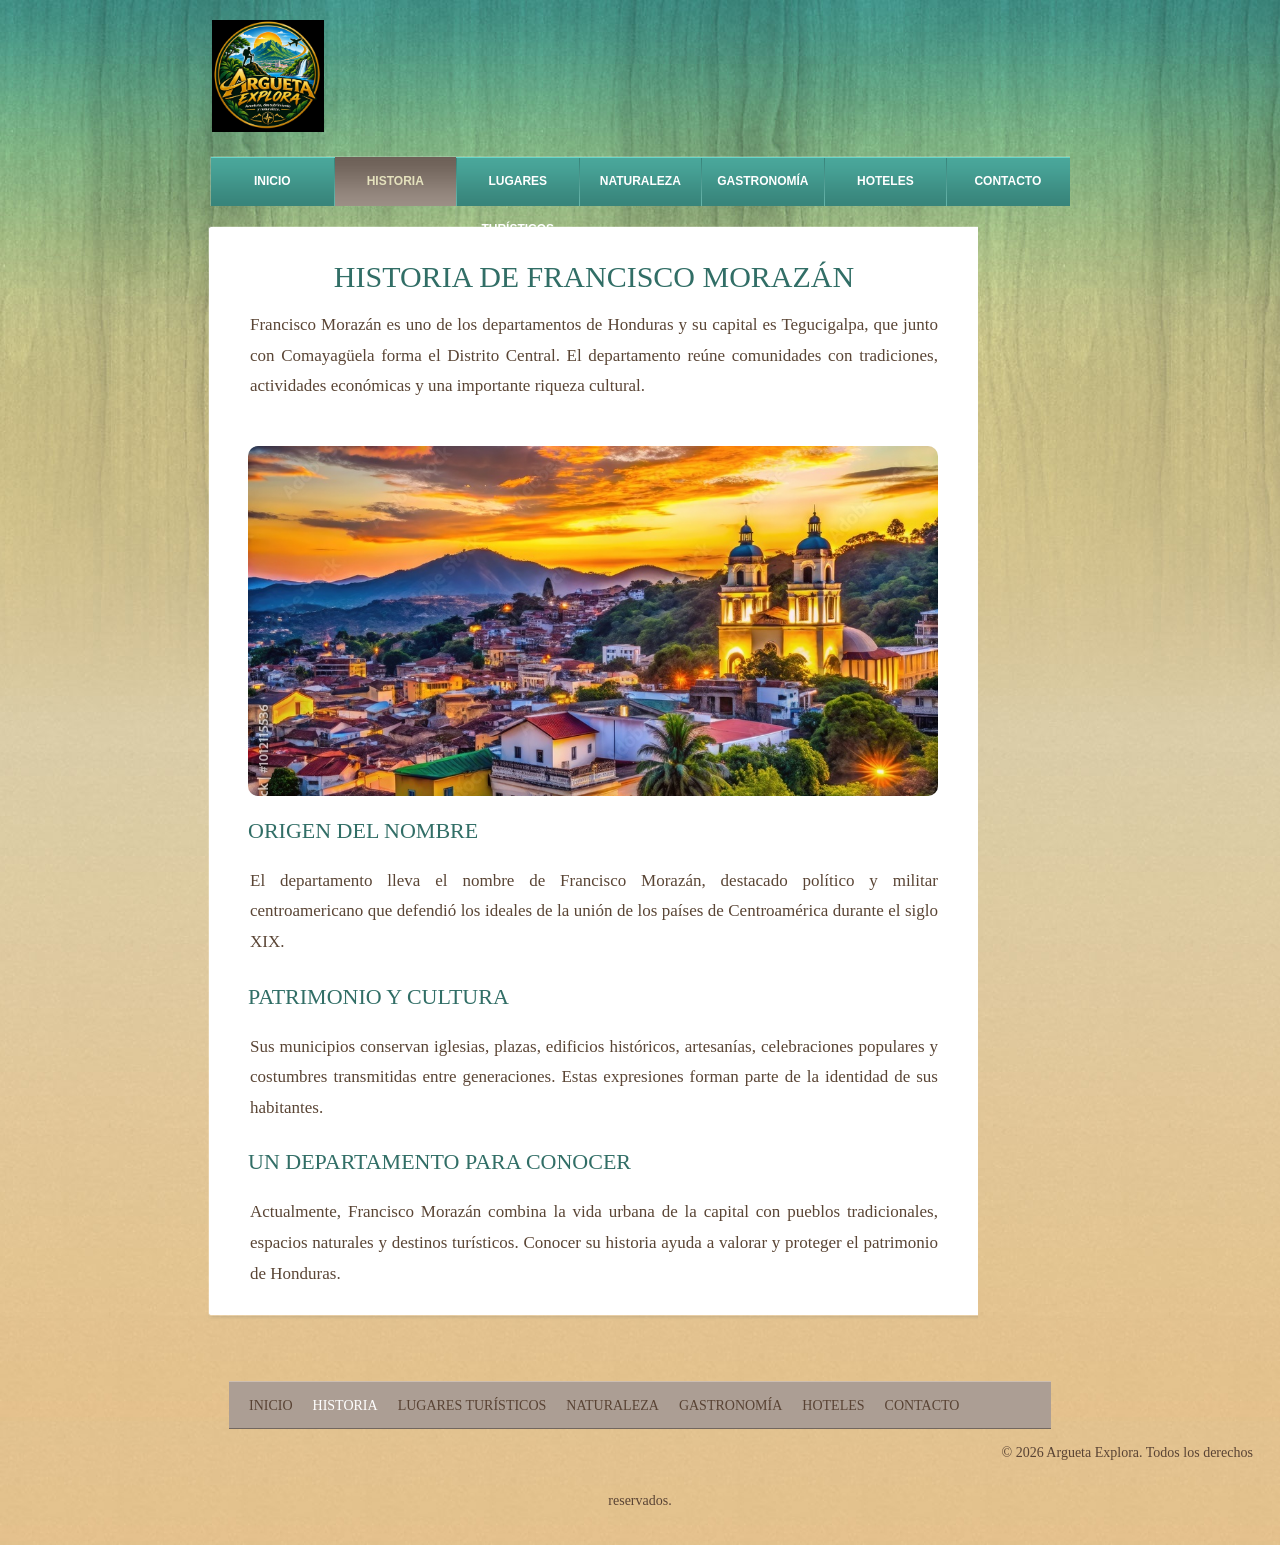
<file: about.html>
<!DOCTYPE html>
<html lang="es">
<head>
    <meta charset="UTF-8">
    <meta name="viewport" content="width=device-width, initial-scale=1.0">
    <title>Historia | Argueta Explora</title>
    <link rel="stylesheet" href="css/style.css">
    <style>
        #logo img { width:118px; height:112px; object-fit:contain; }
        #contents .body { padding:25px; }
        #contents h1 { color:#246b5c; text-align:center; }
        #contents p { font-size:17px; line-height:1.8; text-align:justify; }
        .historia-img { display:block; width:100%; max-width:700px; max-height:350px; object-fit:cover; margin:20px auto; border-radius:10px; }
    </style>
</head>
<body>
<div id="background"><div id="page">
    <div id="header">
        <div id="logo"><a href="index.html"><img src="images/logo.png" alt="Argueta Explora"></a></div>
        <div id="navigation"><ul>
            <li><a href="index.html">Inicio</a></li>
            <li class="selected"><a href="about.html">Historia</a></li>
            <li><a href="rooms.html">Lugares turísticos</a></li>
            <li><a href="dives.html">Naturaleza</a></li>
            <li><a href="foods.html">Gastronomía</a></li>
            <li><a href="news.html">Hoteles</a></li>
            <li><a href="contact.html">Contacto</a></li>
        </ul></div>
    </div>

    <div id="contents"><div class="box"><div><div class="body">
        <h1>Historia de Francisco Morazán</h1>
        <p>
            Francisco Morazán es uno de los departamentos de Honduras y su
            capital es Tegucigalpa, que junto con Comayagüela forma el Distrito
            Central. El departamento reúne comunidades con tradiciones,
            actividades económicas y una importante riqueza cultural.
        </p>
        <img class="historia-img" src="images/tegucigalpa.jpg" alt="Vista de Tegucigalpa">
        <h2>Origen del nombre</h2>
        <p>
            El departamento lleva el nombre de Francisco Morazán, destacado
            político y militar centroamericano que defendió los ideales de la
            unión de los países de Centroamérica durante el siglo XIX.
        </p>
        <h2>Patrimonio y cultura</h2>
        <p>
            Sus municipios conservan iglesias, plazas, edificios históricos,
            artesanías, celebraciones populares y costumbres transmitidas entre
            generaciones. Estas expresiones forman parte de la identidad de
            sus habitantes.
        </p>
        <h2>Un departamento para conocer</h2>
        <p>
            Actualmente, Francisco Morazán combina la vida urbana de la capital
            con pueblos tradicionales, espacios naturales y destinos turísticos.
            Conocer su historia ayuda a valorar y proteger el patrimonio de Honduras.
        </p>
    </div></div></div></div>
</div>
<div id="footer"><div><ul class="navigation">
    <li><a href="index.html">Inicio</a></li>
    <li class="active"><a href="about.html">Historia</a></li>
    <li><a href="rooms.html">Lugares turísticos</a></li>
    <li><a href="dives.html">Naturaleza</a></li>
    <li><a href="foods.html">Gastronomía</a></li>
    <li><a href="news.html">Hoteles</a></li>
    <li><a href="contact.html">Contacto</a></li>
</ul></div><p>© 2026 Argueta Explora. Todos los derechos reservados.</p></div>
</div>
</body>
</html>
</file>
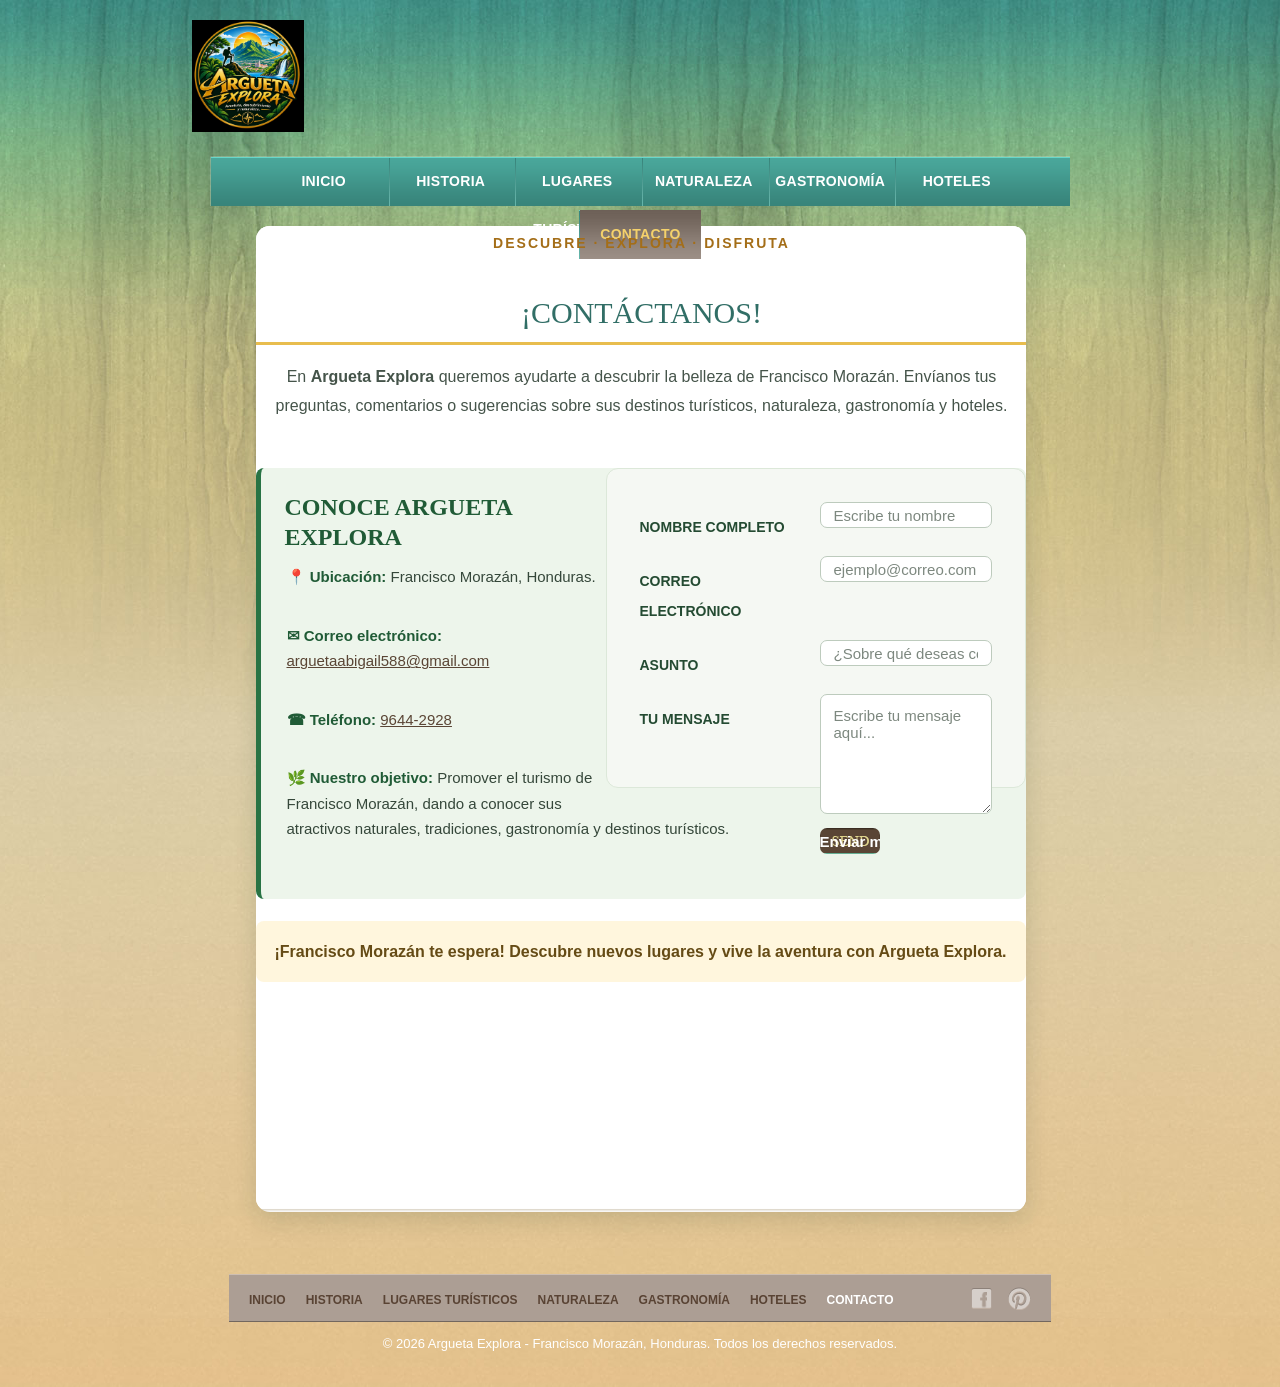
<file: contact.html>
<!DOCTYPE html>
<html lang="es">

<head>
    <meta charset="UTF-8">
    <meta name="viewport" content="width=device-width, initial-scale=1.0">

    <title>Contacto | Argueta Explora</title>

    <link rel="stylesheet" href="css/style.css" type="text/css">

    <style>
        /* DISEÑO GENERAL */
        * {
            box-sizing: border-box;
        }

        body {
            font-family: Arial, Helvetica, sans-serif;
            color: #26352b;
            font-size: 16px;
        }

        #page {
            width: 1000px;
            max-width: 96%;
            margin: 0 auto;
        }

        /* LOGO */
        #logo img {
            width: 118px;
            height: 112px;
            object-fit: contain;
        }

        /* MENÚ DE NAVEGACIÓN */
        #navigation ul {
            display: flex;
            flex-wrap: wrap;
            justify-content: center;
            align-items: center;
            gap: 4px;
            padding: 0;
        }

        #navigation ul li a {
            font-family: Arial, Helvetica, sans-serif;
            font-size: 14px;
            font-weight: bold;
            text-transform: uppercase;
            letter-spacing: 0.3px;
        }

        #navigation ul li.selected a {
            color: #f4d16b;
        }

        /* CONTENEDOR */
        #contents {
            margin: 20px auto;
        }

        #contents .box {
            background: #ffffff;
            border-radius: 14px;
            overflow: hidden;
            box-shadow: 0 8px 25px rgba(20, 55, 32, 0.14);
        }

        #contact.body {
            padding: 32px 38px;
            background: #ffffff;
            color: #26352b;
            overflow: hidden;
        }

        /* TÍTULOS DESTACADOS */
        #contact h1 {
            color: #205b36;
            font-family: Arial, Helvetica, sans-serif;
            font-size: 36px;
            font-weight: 800;
            text-align: center;
            line-height: 1.2;
            margin: 0 0 12px;
            padding-bottom: 14px;
            border-bottom: 3px solid #e8bd4e;
        }

        #contact .subtitulo {
            color: #a46e18;
            text-align: center;
            font-size: 14px;
            font-weight: bold;
            letter-spacing: 2px;
            text-transform: uppercase;
            margin: 0 0 18px;
        }

        #contact .introduccion {
            max-width: 750px;
            margin: 0 auto 24px;
            text-align: center;
            color: #45544a;
            font-size: 16px;
            line-height: 1.8;
        }

        #contact h2 {
            color: #205b36;
            font-size: 24px;
            font-weight: 800;
            margin: 0 0 16px;
        }

        #contact p {
            font-size: 15px;
            line-height: 1.7;
            margin: 8px 0;
        }

        /* FORMULARIO */
        #contact form {
            max-width: 700px;
            margin: 0 auto 28px;
            padding: 25px;
            background: #f5f8f3;
            border: 1px solid #dce8d9;
            border-radius: 12px;
        }

        #contact table {
            width: 100%;
            border-collapse: collapse;
        }

        #contact td {
            padding: 8px;
            vertical-align: top;
        }

        #contact td:first-child {
            width: 185px;
        }

        #contact label {
            display: inline-block;
            padding-top: 10px;
            color: #244b32;
            font-size: 14px;
            font-weight: 800;
        }

        #contact .txtfield,
        #contact textarea {
            display: block;
            width: 100%;
            padding: 12px 13px;
            border: 1px solid #bdcbbd;
            border-radius: 7px;
            background: #ffffff;
            color: #26352b;
            font-family: Arial, Helvetica, sans-serif;
            font-size: 15px;
            outline: none;
            transition: border-color 0.2s, box-shadow 0.2s;
        }

        #contact .txtfield:focus,
        #contact textarea:focus {
            border-color: #287344;
            box-shadow: 0 0 0 3px rgba(40, 115, 68, 0.13);
        }

        #contact .txtfield::placeholder,
        #contact textarea::placeholder {
            color: #7d887f;
        }

        #contact textarea {
            height: 120px;
            resize: vertical;
        }

        /* BOTÓN */
        #contact .btn {
            display: inline-block;
            width: auto;
            height: auto;
            padding: 13px 25px;
            border: none;
            border-radius: 7px;
            background: #267342;
            color: #ffffff;
            font-size: 15px;
            font-weight: bold;
            cursor: pointer;
            transition: background 0.2s, transform 0.2s;
        }

        #contact .btn:hover {
            background: #194d2c;
            transform: translateY(-1px);
        }

        /* INFORMACIÓN DE CONTACTO */
        #contact .info-contacto {
            margin-top: 10px;
            padding: 24px;
            background: #edf5eb;
            border-left: 5px solid #287344;
            border-radius: 8px;
        }

        #contact .info-contacto h2 {
            margin-bottom: 12px;
        }

        #contact .info-contacto p {
            margin: 9px 0;
            color: #35473a;
        }

        #contact .info-contacto strong {
            color: #205b36;
        }

        #contact .frase-final {
            margin-top: 22px;
            padding: 17px;
            border-radius: 8px;
            background: #fff6dd;
            color: #654b15;
            text-align: center;
            font-weight: bold;
            line-height: 1.7;
        }

        /* PIE DE PÁGINA */
        #footer {
            margin-top: 18px;
        }

        #footer p {
            color: #ffffff;
            text-align: center;
            font-size: 13px;
            line-height: 1.6;
            margin: 12px auto;
            padding: 0 12px 12px;
        }

        #footer .navigation {
            display: flex;
            flex-wrap: wrap;
            justify-content: center;
            gap: 5px;
        }

        #footer .navigation a {
            font-size: 12px;
            font-weight: bold;
        }

        /* PANTALLAS PEQUEÑAS */
        @media (max-width: 700px) {
            #page {
                max-width: 100%;
            }

            #contents {
                margin: 10px;
            }

            #contact.body {
                padding: 22px 16px;
            }

            #contact h1 {
                font-size: 29px;
            }

            #contact .introduccion {
                font-size: 15px;
            }

            #contact form {
                padding: 15px 12px;
            }

            #contact table,
            #contact tbody,
            #contact tr,
            #contact td {
                display: block;
                width: 100%;
            }

            #contact td {
                padding: 5px 0;
            }

            #contact td:first-child {
                width: 100%;
            }

            #contact label {
                padding-top: 5px;
            }

            #contact .btn {
                width: 100%;
            }

            #contact .info-contacto {
                padding: 18px;
            }
        }
    </style>
</head>

<body>
    <div id="background">

        <div id="page">

            <!-- ENCABEZADO -->
            <div id="header">

                <div id="logo">
                    <a href="index.html">
                        <img src="images/logo.png"
                             alt="Logo de Argueta Explora"
                             width="118"
                             height="112">
                    </a>
                </div>

                <!-- MENÚ PRINCIPAL -->
                <div id="navigation">
                    <ul>
                        <li><a href="index.html">Inicio</a></li>
                        <li><a href="about.html">Historia</a></li>
                        <li><a href="rooms.html">Lugares turísticos</a></li>
                        <li><a href="dives.html">Naturaleza</a></li>
                        <li><a href="foods.html">Gastronomía</a></li>
                        <li><a href="news.html">Hoteles</a></li>
                        <li class="selected"><a href="contact.html">Contacto</a></li>
                    </ul>
                </div>

            </div>

            <!-- CONTENIDO PRINCIPAL -->
            <div id="contents">
                <div class="box">
                    <div id="contact" class="body">

                        <p class="subtitulo">Descubre · Explora · Disfruta</p>

                        <h1>¡Contáctanos!</h1>

                        <p class="introduccion">
                            En <strong>Argueta Explora</strong> queremos ayudarte
                            a descubrir la belleza de Francisco Morazán.
                            Envíanos tus preguntas, comentarios o sugerencias
                            sobre sus destinos turísticos, naturaleza,
                            gastronomía y hoteles.
                        </p>

                        <!-- FORMULARIO DE CONTACTO -->
                        <form action="index.html" method="get">

                            <table>
                                <tbody>

                                    <tr>
                                        <td>
                                            <label for="nombre">Nombre completo</label>
                                        </td>
                                        <td>
                                            <input
                                                type="text"
                                                id="nombre"
                                                name="nombre"
                                                class="txtfield"
                                                placeholder="Escribe tu nombre"
                                                autocomplete="name"
                                                required>
                                        </td>
                                    </tr>

                                    <tr>
                                        <td>
                                            <label for="correo">Correo electrónico</label>
                                        </td>
                                        <td>
                                            <input
                                                type="email"
                                                id="correo"
                                                name="correo"
                                                class="txtfield"
                                                placeholder="ejemplo@correo.com"
                                                autocomplete="email"
                                                required>
                                        </td>
                                    </tr>

                                    <tr>
                                        <td>
                                            <label for="asunto">Asunto</label>
                                        </td>
                                        <td>
                                            <input
                                                type="text"
                                                id="asunto"
                                                name="asunto"
                                                class="txtfield"
                                                placeholder="¿Sobre qué deseas consultar?"
                                                required>
                                        </td>
                                    </tr>

                                    <tr>
                                        <td>
                                            <label for="mensaje">Tu mensaje</label>
                                        </td>
                                        <td>
                                            <textarea
                                                id="mensaje"
                                                name="mensaje"
                                                placeholder="Escribe tu mensaje aquí..."
                                                required></textarea>
                                        </td>
                                    </tr>

                                    <tr>
                                        <td></td>
                                        <td>
                                            <input
                                                type="submit"
                                                value="Enviar mensaje"
                                                class="btn">
                                        </td>
                                    </tr>

                                </tbody>
                            </table>

                        </form>

                        <!-- DATOS DE CONTACTO -->
                        <div class="info-contacto">

                            <h2>Conoce Argueta Explora</h2>

                            <p>
                                <strong>📍 Ubicación:</strong>
                                Francisco Morazán, Honduras.
                            </p>

                            <p>
                                <strong>✉ Correo electrónico:</strong>
                                <a href="mailto:arguetaabigail588@gmail.com">
                                    arguetaabigail588@gmail.com
                                </a>
                            </p>

                            <p>
                                <strong>☎ Teléfono:</strong>
                                <a href="tel:96442928">9644-2928</a>
                            </p>

                            <p>
                                <strong>🌿 Nuestro objetivo:</strong>
                                Promover el turismo de Francisco Morazán,
                                dando a conocer sus atractivos naturales,
                                tradiciones, gastronomía y destinos turísticos.
                            </p>

                        </div>

                        <div class="frase-final">
                            ¡Francisco Morazán te espera! Descubre nuevos
                            lugares y vive la aventura con Argueta Explora.
                        </div>

                    </div>
                </div>
            </div>

        </div>

        <!-- PIE DE PÁGINA -->
        <div id="footer">

            <div>
                <ul class="navigation">
                    <li><a href="index.html">Inicio</a></li>
                    <li><a href="about.html">Historia</a></li>
                    <li><a href="rooms.html">Lugares turísticos</a></li>
                    <li><a href="dives.html">Naturaleza</a></li>
                    <li><a href="foods.html">Gastronomía</a></li>
                    <li><a href="news.html">Hoteles</a></li>
                    <li class="active"><a href="contact.html">Contacto</a></li>
                </ul>

                <div id="connect">
                    <a href="https://www.facebook.com/"
                       target="_blank"
                       rel="noopener noreferrer"
                       class="facebook"
                       aria-label="Facebook"></a>

                    <a href="https://www.pinterest.com/"
                       target="_blank"
                       rel="noopener noreferrer"
                       class="pinterest"
                       aria-label="Pinterest"></a>
                </div>
            </div>

            <p>
                © 2026 Argueta Explora - Francisco Morazán, Honduras.
                Todos los derechos reservados.
            </p>

        </div>

    </div>
</body>
</html>
</file>
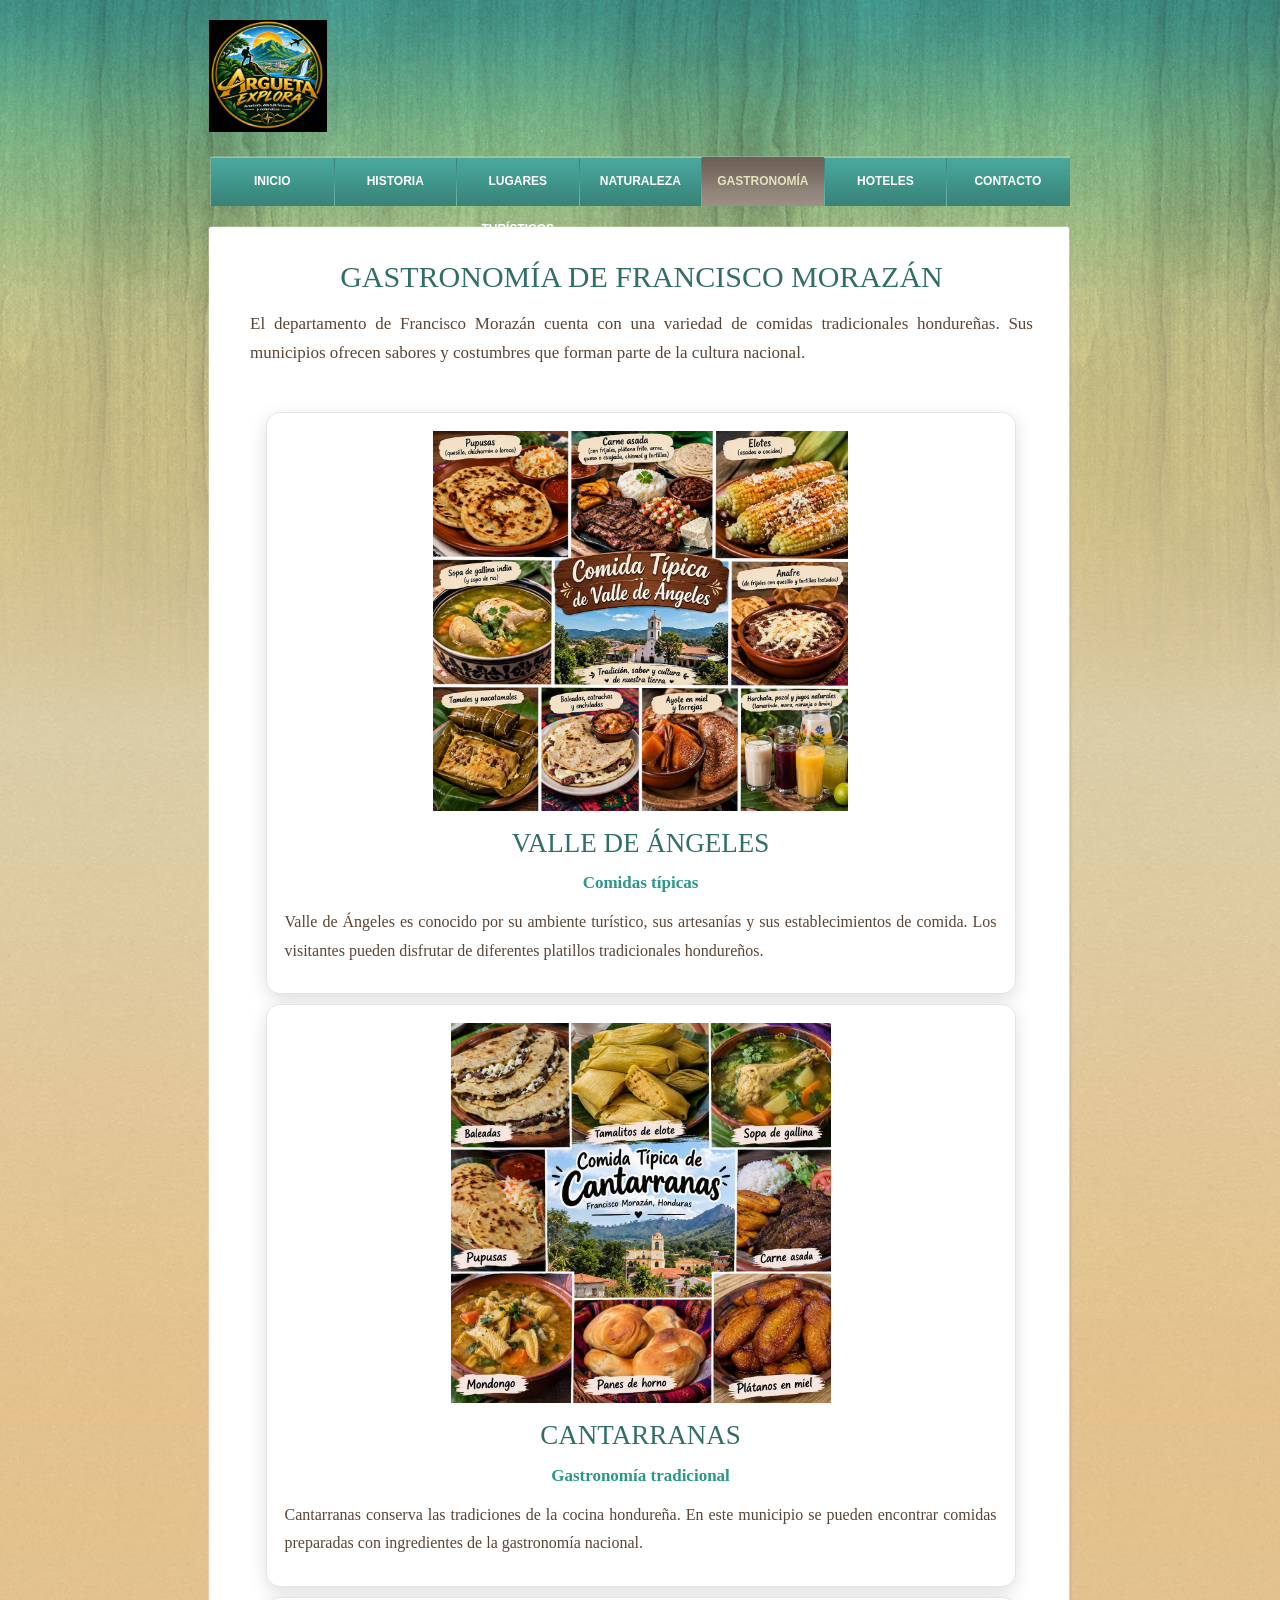
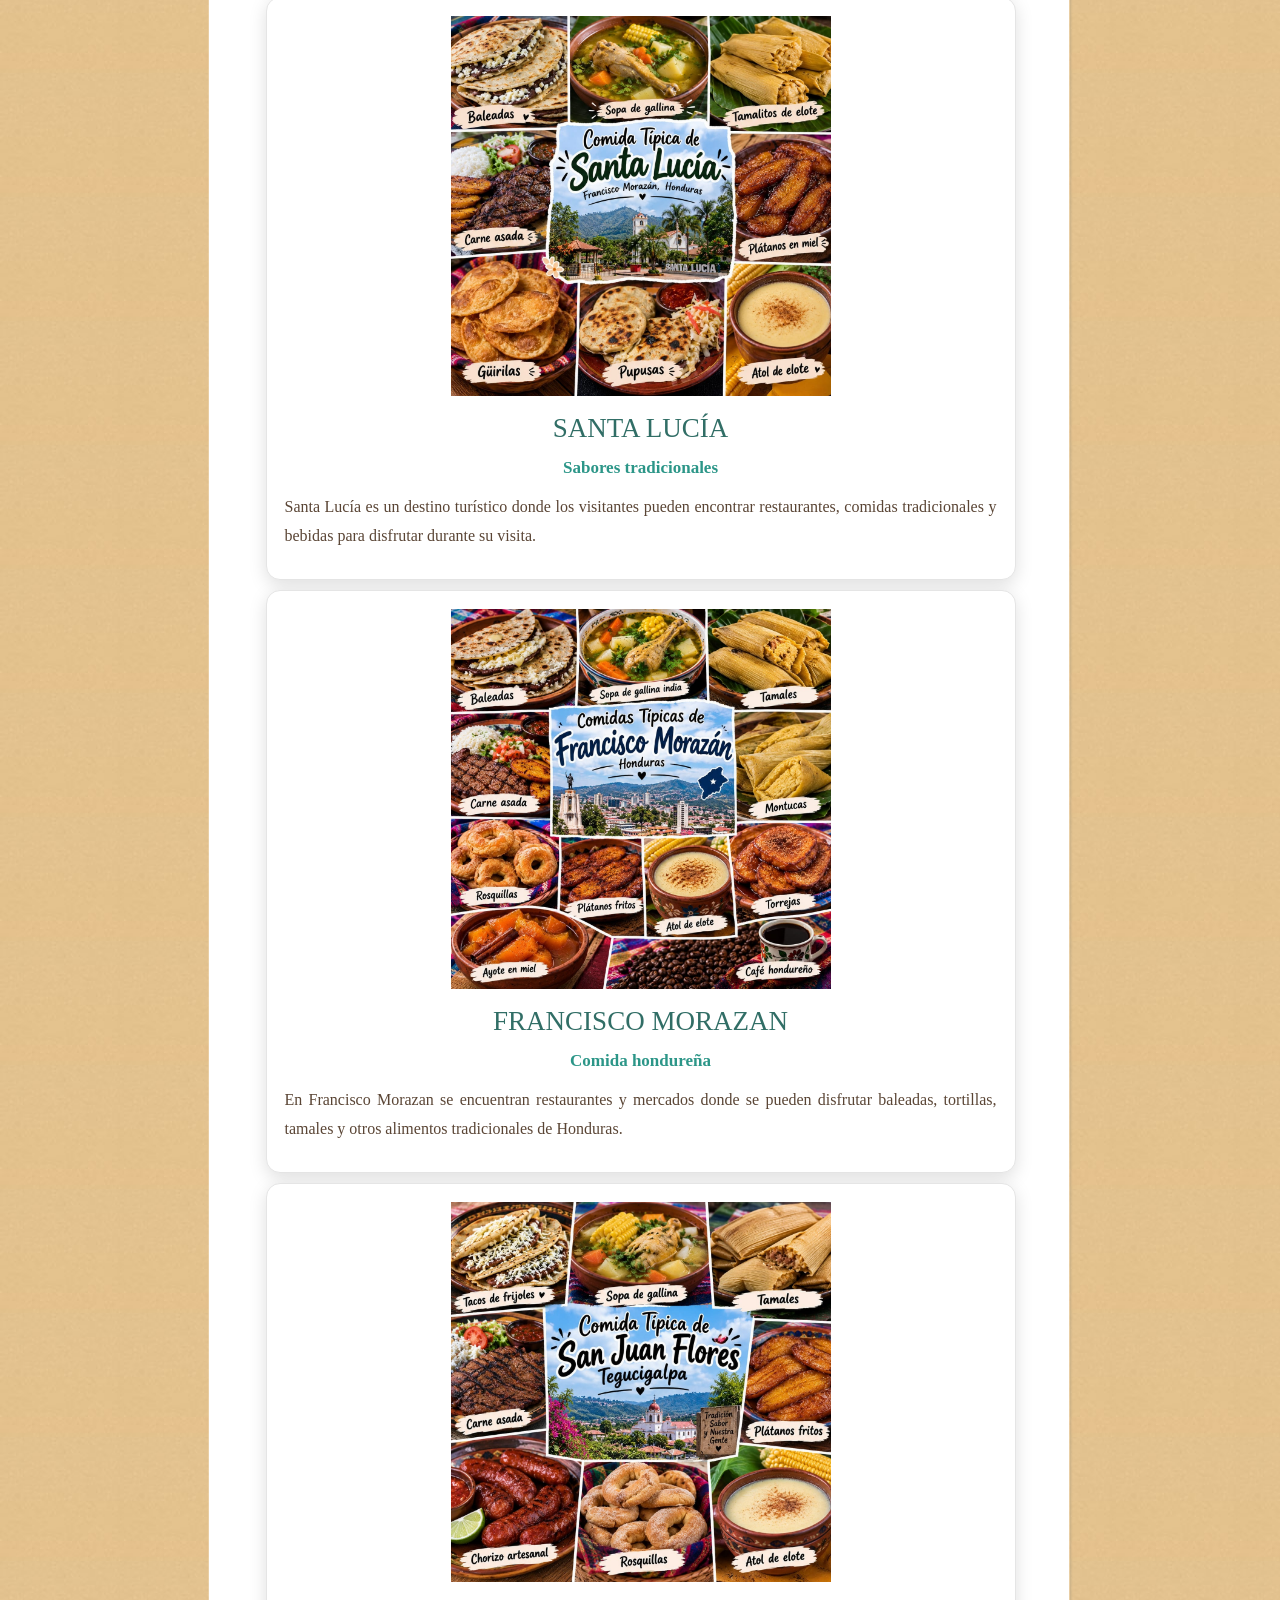
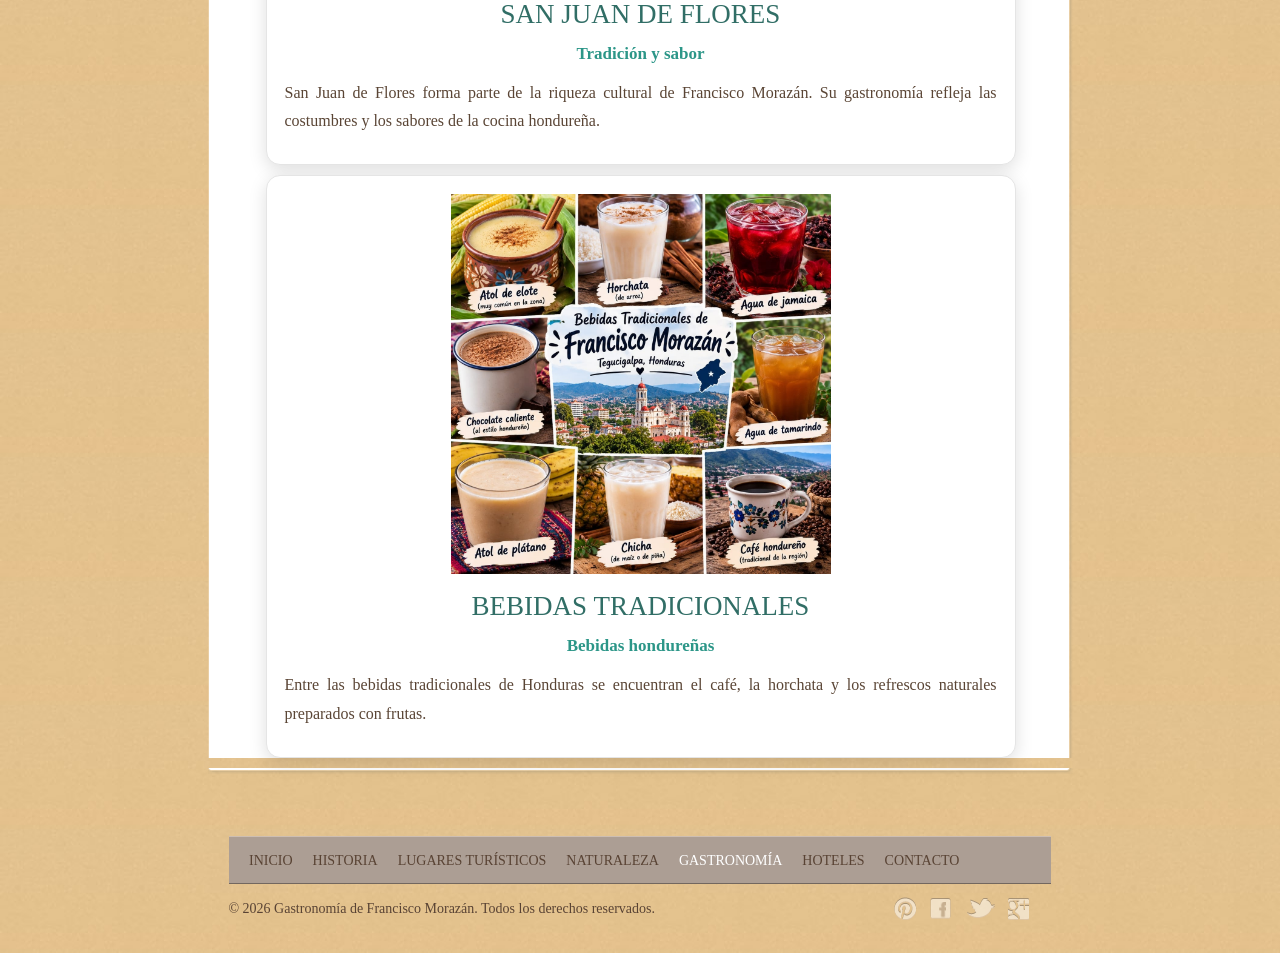
<file: foods.html>
<!DOCTYPE html>
<html lang="es">

<head>
    <meta charset="UTF-8">
    <meta name="viewport" content="width=device-width, initial-scale=1.0">

    <title>Gastronomía de Francisco Morazán</title>

    <link rel="stylesheet" href="css/style.css" type="text/css">

    <style>
        /* CONTENIDO PRINCIPAL */
        #contents {
            width: 100%;
            box-sizing: border-box;
        }

        #contents .body {
            padding: 25px;
            box-sizing: border-box;
        }

        #contents .body h1 {
            color: #316e66;
            text-align: center;
            font-size: 32px;
            margin-bottom: 20px;
        }

        #contents .body > p {
            color: #5a4535;
            font-size: 17px;
            line-height: 1.7;
            text-align: justify;
            margin-bottom: 20px;
        }

        /* LISTA DE TARJETAS */
        #contents .body #foods {
            display: flex;
            flex-direction: column;
            align-items: center;
            gap: 10px;
            width: 100%;
            margin: 10px auto;
            padding: 0;
            list-style: none;
            box-sizing: border-box;
        }

        /* TARJETAS */
        #contents .body #foods li {
            display: block;
            float: none;
            clear: both;
            width: 100%;
            max-width: 750px;
            height: auto !important;
            margin: 0 auto !important;
            padding: 18px;
            box-sizing: border-box;

            background: #ffffff;
            border: 1px solid #e5e5e5;
            border-radius: 14px;
            overflow: hidden;

            box-shadow: 0 5px 18px rgba(0, 0, 0, 0.13);
            transition: box-shadow 0.3s ease;
        }

        #contents .body #foods li:hover {
            box-shadow: 0 8px 24px rgba(0, 0, 0, 0.20);
        }

        /* IMÁGENES COMPLETAS, SIN RECORTAR */
        #contents .body #foods li img {
            display: block;
            float: none;
            width: 100% !important;
            max-width: 100% !important;
            height: 380px !important;
            margin: 0 auto 15px !important;
            padding: 0;

            object-fit: contain !important;
            object-position: center center;

            border: none;
            border-radius: 9px;
            box-sizing: border-box;
            background-color: #ffffff;
        }

        /* TÍTULOS */
        #contents .body #foods li h2 {
            display: block;
            float: none;
            clear: both;

            color: #316e66;
            font-size: 27px;
            line-height: 1.3;
            text-align: center;

            margin: 12px 0;
            padding: 0;
        }

        /* SUBTÍTULOS */
        #contents .body #foods li span {
            display: block;
            color: #2c9688;
            font-size: 17px;
            font-weight: bold;
            text-align: center;
            margin: 8px 0 15px;
        }

        /* DESCRIPCIONES */
        #contents .body #foods li p {
            display: block;
            float: none;

            color: #5a4535;
            font-size: 16px;
            line-height: 1.8;
            text-align: justify;

            margin: 10px 0;
            padding: 0;
            overflow-wrap: break-word;
        }

        /* TABLETAS Y TELÉFONOS */
        @media screen and (max-width: 600px) {
            #contents {
                width: 100%;
                padding: 0 8px;
                box-sizing: border-box;
            }

            #contents .body {
                padding: 18px 10px;
            }

            #contents .body h1 {
                font-size: 26px;
            }

            #contents .body #foods {
                gap: 8px;
                margin: 8px auto;
            }

            #contents .body #foods li {
                width: 100%;
                max-width: 100%;
                padding: 12px;
                border-radius: 11px;
            }

            #contents .body #foods li img {
                width: 100% !important;
                max-width: 100% !important;
                height: 260px !important;
                object-fit: contain !important;
                object-position: center center;
                border-radius: 7px;
            }

            #contents .body #foods li h2 {
                font-size: 22px;
            }

            #contents .body #foods li span {
                font-size: 16px;
            }

            #contents .body #foods li p {
                font-size: 15px;
                line-height: 1.7;
            }
        }
    </style>
</head>

<body>

<div id="background">

    <div id="page">

        <!-- ENCABEZADO -->
        <div id="header">

            <div id="logo">
                <a href="index.html">
                    <img src="images/logo.png"
                         alt="Logo de Francisco Morazán"
                         height="112"
                         width="118">
                </a>
            </div>

            <!-- MENÚ PRINCIPAL -->
            <div id="navigation">
                <ul>
                    <li><a href="index.html">Inicio</a></li>
                    <li><a href="about.html">Historia</a></li>
                    <li><a href="rooms.html">Lugares turísticos</a></li>
                    <li><a href="dives.html">Naturaleza</a></li>
                    <li class="selected">
                        <a href="foods.html">Gastronomía</a>
                    </li>
                    <li><a href="news.html">hoteles</a></li>
                    <li><a href="contact.html">Contacto</a></li>
                </ul>
            </div>

        </div>

        <!-- CONTENIDO PRINCIPAL -->
        <div id="contents">

            <div class="box">
                <div>
                    <div class="body">

                        <h1>Gastronomía de Francisco Morazán</h1>

                        <p>
                            El departamento de Francisco Morazán cuenta con
                            una variedad de comidas tradicionales hondureñas.
                            Sus municipios ofrecen sabores y costumbres que
                            forman parte de la cultura nacional.
                        </p>

                        <ul id="foods">

                            <!-- VALLE DE ÁNGELES -->
                            <li>
                                <img
                                    src="images/comida-tipica-valle-de-angeles.jpg"
                                    alt="Comidas típicas de Valle de Ángeles">

                                <h2>Valle de Ángeles</h2>

                                <span>Comidas típicas</span>

                                <p>
                                    Valle de Ángeles es conocido por su ambiente
                                    turístico, sus artesanías y sus establecimientos
                                    de comida. Los visitantes pueden disfrutar de
                                    diferentes platillos tradicionales hondureños.
                                </p>
                            </li>

                            <!-- CANTARRANAS -->
                            <li>
                                <img
                                    src="images/comida-tipica-cantarranas.jpg"
                                    alt="Comidas típicas de Cantarranas">

                                <h2>Cantarranas</h2>

                                <span>Gastronomía tradicional</span>

                                <p>
                                    Cantarranas conserva las tradiciones de la
                                    cocina hondureña. En este municipio se pueden
                                    encontrar comidas preparadas con ingredientes
                                    de la gastronomía nacional.
                                </p>
                            </li>

                            <!-- SANTA LUCÍA -->
                            <li>
                                <img
                                    src="images/comida-tipica-santa-lucia.jpg"
                                    alt="Comidas típicas de Santa Lucía">

                                <h2>Santa Lucía</h2>

                                <span>Sabores tradicionales</span>

                                <p>
                                    Santa Lucía es un destino turístico donde
                                    los visitantes pueden encontrar restaurantes,
                                    comidas tradicionales y bebidas para disfrutar
                                    durante su visita.
                                </p>
                            </li>

                            <!-- TEGUCIGALPA Y COMAYAGÜELA -->
                            <li>
                                <img
                                    src="images/comia-tipicas-de-francisco-morazan.jpg"
                                    alt="Comidas típicas de Francisco Morazan">

                                <h2>Francisco Morazan</h2>

                                <span>Comida hondureña</span>

                                <p>
                                    En Francisco Morazan se encuentran
                                    restaurantes y mercados donde se pueden
                                    disfrutar baleadas, tortillas, tamales y
                                    otros alimentos tradicionales de Honduras.
                                </p>
                            </li>

                            <!-- SAN JUAN DE FLORES -->
                            <li>
                                <img
                                    src="images/comida-tipica-san-juan-flores.jpg"
                                    alt="Comidas típicas de San Juan de Flores">

                                <h2>San Juan de Flores</h2>

                                <span>Tradición y sabor</span>

                                <p>
                                    San Juan de Flores forma parte de la riqueza
                                    cultural de Francisco Morazán. Su gastronomía
                                    refleja las costumbres y los sabores de la
                                    cocina hondureña.
                                </p>
                            </li>

                            <!-- BEBIDAS TRADICIONALES -->
                            <li>
                                <img
                                    src="images/bebidas-tradicionales-de-francisco-morazan.jpg"
                                    alt="Bebidas tradicionales hondureñas">

                                <h2>Bebidas tradicionales</h2>

                                <span>Bebidas hondureñas</span>

                                <p>
                                    Entre las bebidas tradicionales de Honduras
                                    se encuentran el café, la horchata y los
                                    refrescos naturales preparados con frutas.
                                </p>
                            </li>

                        </ul>

                    </div>
                </div>
            </div>

        </div>

    </div>

    <!-- PIE DE PÁGINA -->
    <div id="footer">

        <div>

            <ul class="navigation">
                <li><a href="index.html">Inicio</a></li>
                <li><a href="about.html">Historia</a></li>
                <li><a href="rooms.html">Lugares turísticos</a></li>
                <li><a href="dives.html">Naturaleza</a></li>
                <li class="active">
                    <a href="foods.html">Gastronomía</a>
                </li>
                <li><a href="news.html">Hoteles</a></li>
                <li><a href="contact.html">Contacto</a></li>
            </ul>

            <div id="connect">
                <a href="#" class="pinterest" aria-label="Pinterest"></a>
                <a href="#" class="facebook" aria-label="Facebook"></a>
                <a href="#" class="twitter" aria-label="Twitter"></a>
                <a href="#" class="googleplus" aria-label="Google Plus"></a>
            </div>

        </div>

        <p>
            © 2026 Gastronomía de Francisco Morazán.
            Todos los derechos reservados.
        </p>

    </div>

</div>

</body>
</html>
</file>
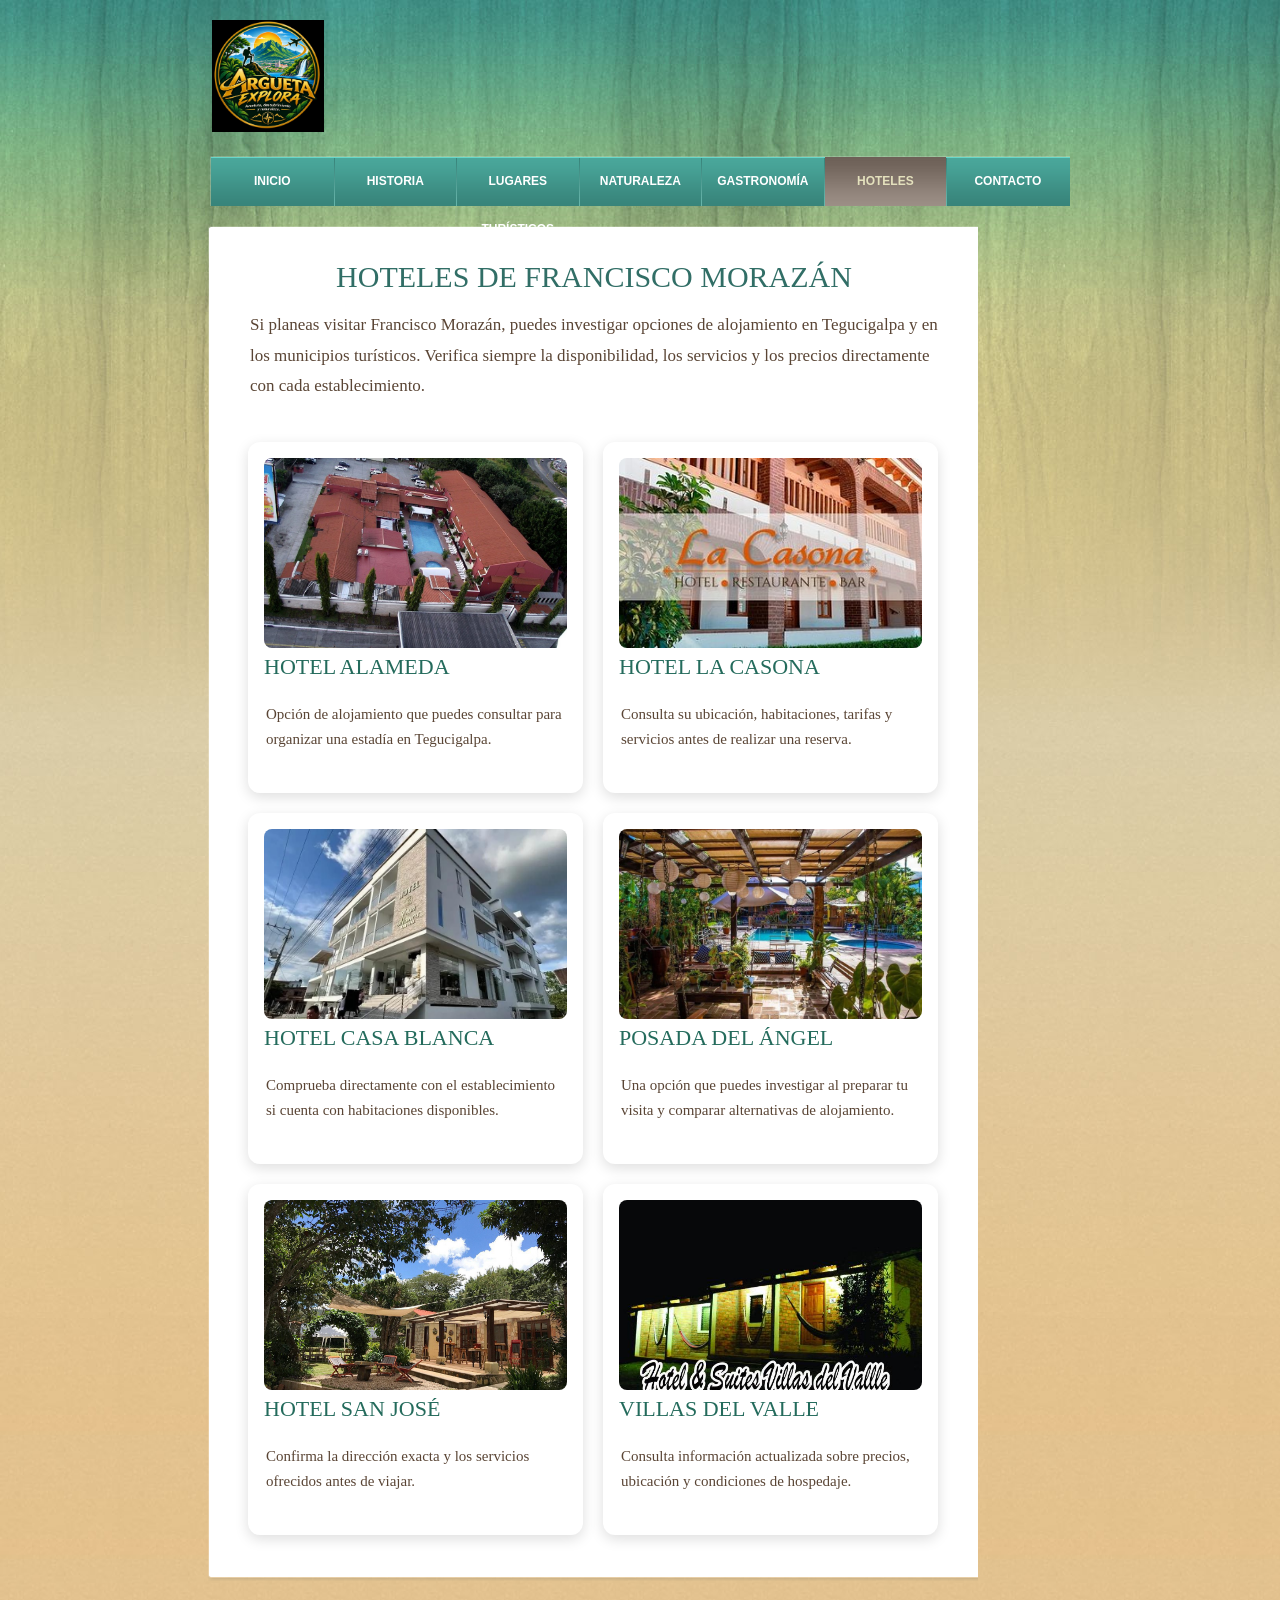
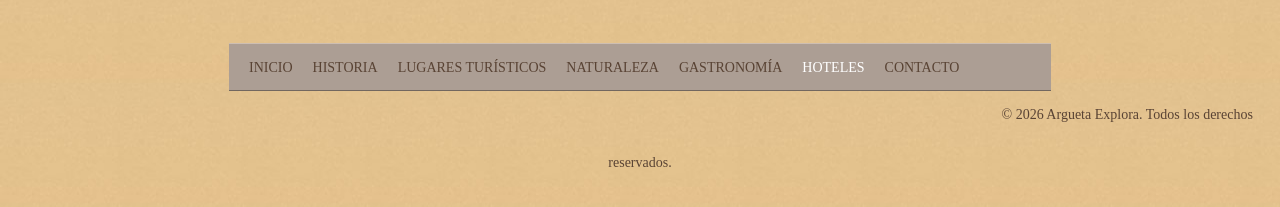
<file: news.html>
<!DOCTYPE html>
<html lang="es">
<head>
    <meta charset="UTF-8">
    <meta name="viewport" content="width=device-width, initial-scale=1.0">
    <title>Hoteles | Argueta Explora</title>
    <link rel="stylesheet" href="css/style.css">
    <style>
        #logo img { width:118px; height:112px; object-fit:contain; }
        #contents .body { padding:22px; }
        #contents h1 { color:#246b5c; text-align:center; }
        #contents .intro { font-size:17px; line-height:1.8; }
        #hoteles { list-style:none; padding:0; display:grid; grid-template-columns:repeat(auto-fit,minmax(240px,1fr)); gap:20px; }
        #hoteles li { background:#fff; padding:16px; border-radius:12px; box-shadow:0 4px 14px #0002; }
        #hoteles img { width:100%; height:190px; object-fit:cover; border-radius:8px; }
        #hoteles h2 { color:#246b5c; }
        #hoteles p { line-height:1.7; }
        @media(max-width:600px) { #hoteles { grid-template-columns:1fr; } }
    </style>
</head>
<body>
<div id="background"><div id="page">
    <div id="header">
        <div id="logo"><a href="index.html"><img src="images/logo.png" alt="Argueta Explora"></a></div>
        <div id="navigation"><ul>
            <li><a href="index.html">Inicio</a></li><li><a href="about.html">Historia</a></li>
            <li><a href="rooms.html">Lugares turísticos</a></li><li><a href="dives.html">Naturaleza</a></li>
            <li><a href="foods.html">Gastronomía</a></li><li class="selected"><a href="news.html">Hoteles</a></li>
            <li><a href="contact.html">Contacto</a></li>
        </ul></div>
    </div>
    <div id="contents"><div class="box"><div><div class="body">
        <h1>Hoteles de Francisco Morazán</h1>
        <p class="intro">
            Si planeas visitar Francisco Morazán, puedes investigar opciones
            de alojamiento en Tegucigalpa y en los municipios turísticos.
            Verifica siempre la disponibilidad, los servicios y los precios
            directamente con cada establecimiento.
        </p>
        <ul id="hoteles">
            <li>
                <img src="images/hotel-alameda.jpg" alt="Hotel Alameda">
                <h2>Hotel Alameda</h2>
                <p>Opción de alojamiento que puedes consultar para organizar una estadía en Tegucigalpa.</p>
            </li>
            <li>
                <img src="images/hotel-la-casona.jpg" alt="Hotel La Casona">
                <h2>Hotel La Casona</h2>
                <p>Consulta su ubicación, habitaciones, tarifas y servicios antes de realizar una reserva.</p>
            </li>
            <li>
                <img src="images/hotel-casa-blanca.jpg" alt="Hotel Casa Blanca">
                <h2>Hotel Casa Blanca</h2>
                <p>Comprueba directamente con el establecimiento si cuenta con habitaciones disponibles.</p>
            </li>
            <li>
                <img src="images/posada del angel.jpg" alt="Posada del Ángel">
                <h2>Posada del Ángel</h2>
                <p>Una opción que puedes investigar al preparar tu visita y comparar alternativas de alojamiento.</p>
            </li>
            <li>
                <img src="images/hotel-san-jose.jpg" alt="Hotel San José">
                <h2>Hotel San José</h2>
                <p>Confirma la dirección exacta y los servicios ofrecidos antes de viajar.</p>
            </li>
            <li>
                <img src="images/hotel-villas-del-valle.jpg" alt="Hotel Villas del Valle">
                <h2>Villas del Valle</h2>
                <p>Consulta información actualizada sobre precios, ubicación y condiciones de hospedaje.</p>
            </li>
        </ul>
        <p>
        </p>
    </div></div></div></div>
</div>
<div id="footer"><div><ul class="navigation">
    <li><a href="index.html">Inicio</a></li><li><a href="about.html">Historia</a></li>
    <li><a href="rooms.html">Lugares turísticos</a></li><li><a href="dives.html">Naturaleza</a></li>
    <li><a href="foods.html">Gastronomía</a></li><li class="active"><a href="news.html">Hoteles</a></li>
    <li><a href="contact.html">Contacto</a></li>
</ul></div><p>© 2026 Argueta Explora. Todos los derechos reservados.</p></div>
</div>
</body>
</html>
</file>
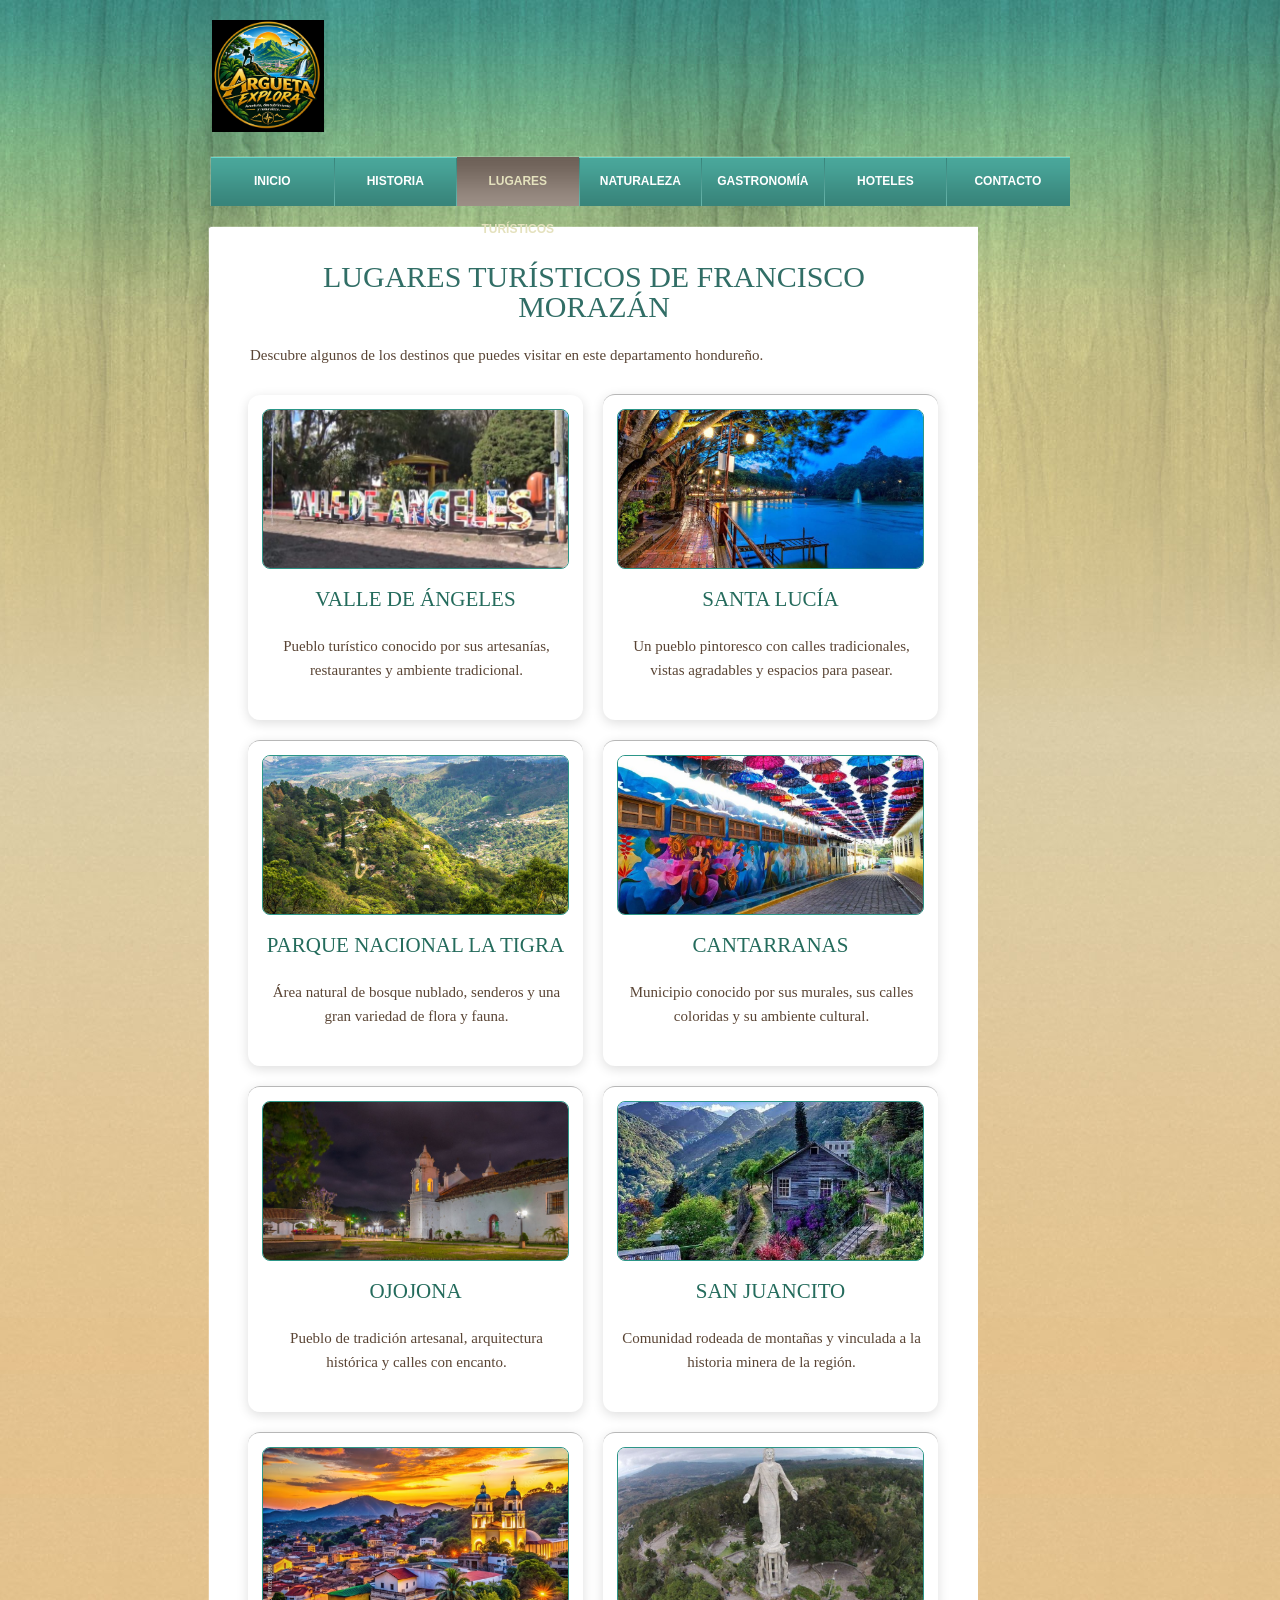
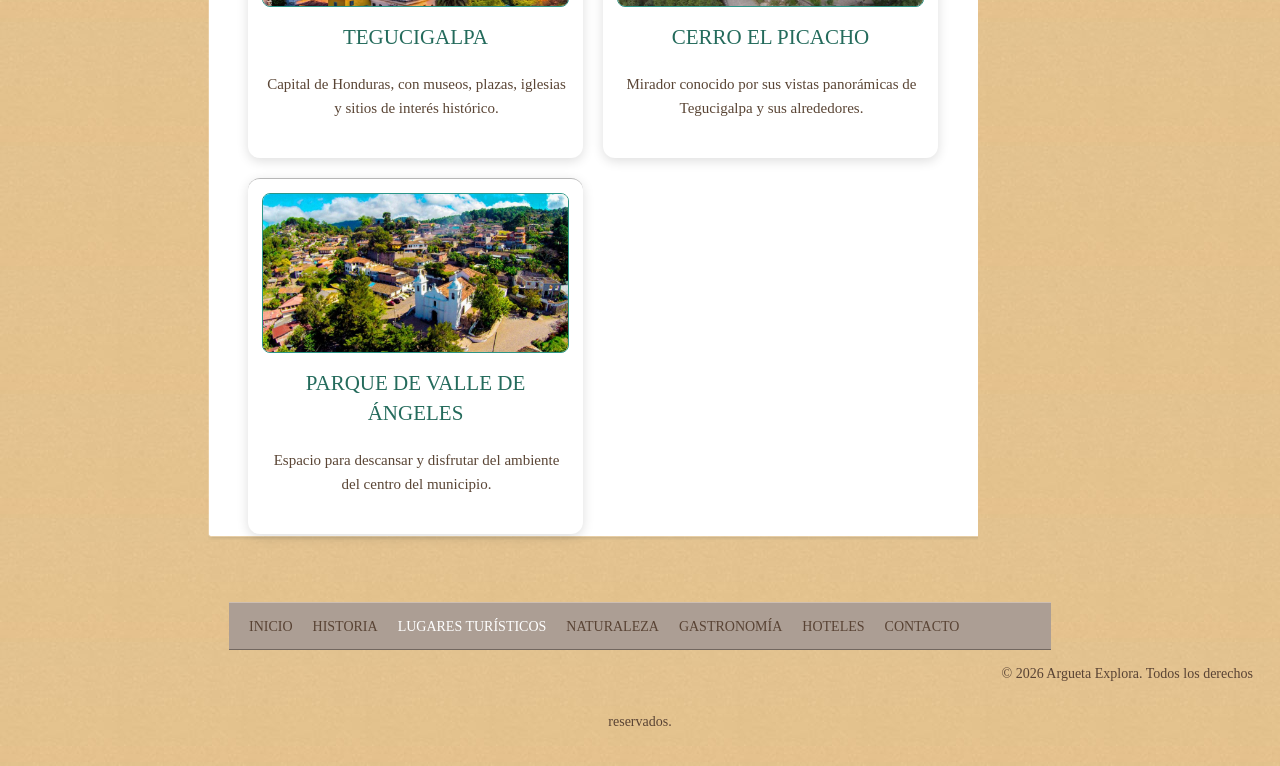
<file: rooms.html>
<!DOCTYPE html>
<html lang="es">
<head>
    <meta charset="UTF-8">
    <meta name="viewport" content="width=device-width, initial-scale=1.0">
    <title>Lugares turísticos | Argueta Explora</title>
    <link rel="stylesheet" href="css/style.css">
    <style>
        #logo img { width:118px; height:112px; object-fit:contain; }
        #contents .body { padding:22px; }
        #contents h1 { text-align:center; color:#246b5c; }
        #rooms { list-style:none; padding:0; display:grid; grid-template-columns:repeat(auto-fit,minmax(220px,1fr)); gap:20px; }
        #rooms li { background:#fff; padding:14px; border-radius:12px; box-shadow:0 3px 12px #0002; text-align:center; }
        #rooms img { width:100%; height:160px; object-fit:cover; border-radius:8px; }
        #rooms h2 { color:#246b5c; font-size:21px; }
        #rooms p { line-height:1.6; }
    </style>
</head>
<body>
<div id="background"><div id="page">
    <div id="header">
        <div id="logo"><a href="index.html"><img src="images/logo.png" alt="Argueta Explora"></a></div>
        <div id="navigation"><ul>
            <li><a href="index.html">Inicio</a></li>
            <li><a href="about.html">Historia</a></li>
            <li class="selected"><a href="rooms.html">Lugares turísticos</a></li>
            <li><a href="dives.html">Naturaleza</a></li>
            <li><a href="foods.html">Gastronomía</a></li>
            <li><a href="news.html">Hoteles</a></li>
            <li><a href="contact.html">Contacto</a></li>
        </ul></div>
    </div>
    <div id="contents"><div class="box"><div><div class="body">
        <h1>Lugares turísticos de Francisco Morazán</h1>
        <p>Descubre algunos de los destinos que puedes visitar en este departamento hondureño.</p>
        <ul id="rooms">
            <li><img src="images/valle-de-angeles.jpg" alt="Valle de Ángeles"><h2>Valle de Ángeles</h2><p>Pueblo turístico conocido por sus artesanías, restaurantes y ambiente tradicional.</p></li>
            <li><img src="images/santa-lucia.jpg" alt="Santa Lucía"><h2>Santa Lucía</h2><p>Un pueblo pintoresco con calles tradicionales, vistas agradables y espacios para pasear.</p></li>
            <li><img src="images/la-tigra.jpg" alt="Parque Nacional La Tigra"><h2>Parque Nacional La Tigra</h2><p>Área natural de bosque nublado, senderos y una gran variedad de flora y fauna.</p></li>
            <li><img src="images/cantarranas.jpg" alt="Cantarranas"><h2>Cantarranas</h2><p>Municipio conocido por sus murales, sus calles coloridas y su ambiente cultural.</p></li>
            <li><img src="images/ojojona.jpg" alt="Ojojona"><h2>Ojojona</h2><p>Pueblo de tradición artesanal, arquitectura histórica y calles con encanto.</p></li>
            <li><img src="images/san-juancito.jpg" alt="San Juancito"><h2>San Juancito</h2><p>Comunidad rodeada de montañas y vinculada a la historia minera de la región.</p></li>
            <li><img src="images/tegucigalpa.jpg" alt="Tegucigalpa"><h2>Tegucigalpa</h2><p>Capital de Honduras, con museos, plazas, iglesias y sitios de interés histórico.</p></li>
            <li><img src="images/el-picacho.jpg" alt="Cerro El Picacho"><h2>Cerro El Picacho</h2><p>Mirador conocido por sus vistas panorámicas de Tegucigalpa y sus alrededores.</p></li>
            <li><img src="images/parque-valle-de-angeles.jpg" alt="Parque de Valle de Ángeles"><h2>Parque de Valle de Ángeles</h2><p>Espacio para descansar y disfrutar del ambiente del centro del municipio.</p></li>
        </ul>
    </div></div></div></div>
</div>
<div id="footer"><div><ul class="navigation">
    <li><a href="index.html">Inicio</a></li><li><a href="about.html">Historia</a></li>
    <li class="active"><a href="rooms.html">Lugares turísticos</a></li><li><a href="dives.html">Naturaleza</a></li>
    <li><a href="foods.html">Gastronomía</a></li><li><a href="news.html">Hoteles</a></li><li><a href="contact.html">Contacto</a></li>
</ul></div><p>© 2026 Argueta Explora. Todos los derechos reservados.</p></div>
</div>
</body>
</html>
</file>
<file: css/style.css>
/* Website template by freewebsitetemplates.com */

body {
    background: #ffb744 url(../images/bg-body.jpg) repeat left bottom;
    font-family: "Times New Roman", Times, serif;
    margin: 0;
}

#background {
    background: url(../images/bg-pattern.jpg) repeat-x center top;
    min-height: 1318px;
}

#page {
    width: 960px;
    max-width: 100%;
    margin: 0 auto;
    box-sizing: border-box;
}

img {
    border: 0;
    max-width: 100%;
}

/*------------------------------ Sprites ------------------------------*/

#navigation li,
#navigation li a:hover,
#navigation li.selected a {
    background-image: url(../images/bg-menu.png);
    background-repeat: repeat-x;
}

#contents div.box,
#contents div.box > div,
#contents div.body {
    background-image: url(../images/content-box.png);
    background-repeat: no-repeat;
}

#main div.box,
#main div.box > div,
#main div.box > div > div {
    background-image: url(../images/bg-box.png);
    background-repeat: no-repeat;
}

/*------------------------------ HEADER ------------------------------*/

#header {
    margin-bottom: 20px;
    padding-top: 20px;
}

/* Logo */

#logo {
    float: left;
    margin-bottom: 20px;
    margin-left: 49px;
}

/* Navegación */

#navigation {
    background: url(../images/bg-navigation.png) no-repeat;
    clear: both;
    height: 50px;
    width: 860px;
    max-width: 100%;
    margin: 0 auto;
    padding: 1px;
    box-sizing: border-box;
}

#navigation ul {
    display: inline-block;
    width: 100%;
    list-style: none;
    margin: 0;
    padding: 0;
}

#navigation li {
    float: left;
    background-position: 0 -118px;
    background-repeat: no-repeat;
    height: 49px;
    width: 14.28%;
    margin: 0;
    padding-left: 1px;
    text-align: center;
    box-sizing: border-box;
}

#navigation li:first-child {
    background: none;
    margin-left: 0;
    padding-left: 0;
}

#navigation li a {
    color: #fff;
    display: block;
    font: bold 12px/48px Arial, Helvetica, sans-serif;
    height: 49px;
    text-decoration: none;
    text-transform: uppercase;
}

#navigation li a:hover {
    background-position: 0 -59px;
    color: #6d6157;
}

#navigation li.selected a {
    background-position: 0 0;
    color: #e4e1bd;
}

/*------------------------------ CONTENIDO ------------------------------*/

#contents {
    display: block;
    width: 865px;
    max-width: 100%;
    padding: 0 47px;
    box-sizing: border-box;
}

#contents h1 {
    color: #316e66;
    font: 26px/30px "Times New Roman", Times, serif;
    margin: 18px 0 20px;
    padding-left: 2px;
    text-transform: uppercase;
}

#contents div.body h1,
#contents h2 {
    color: #316e66;
    font: 30px/30px "Times New Roman", Times, serif;
    margin: 0 0 18px;
    text-transform: uppercase;
}

#contents h2 {
    font-size: 22px;
    margin: 0 0 20px;
}

#contents h2 a {
    color: #2c9688;
    text-decoration: none;
}

#contents p {
    color: #5a4535;
    font-size: 15px;
    line-height: 30px;
    margin: 0;
    padding: 0 0 24px 2px;
}

#contents p a {
    color: #5a4535;
}

#contents p a:hover,
#news div.sidebar ul li a:hover {
    color: #917157;
}

/* Caja de contenido */

#contents div.box {
    background-position: left bottom;
    margin-bottom: 20px;
    margin-left: 1px;
    padding: 0 0 6px;
}

#contents div.box > div {
    background-position: -1745px top;
    padding: 6px 0 0;
}

#contents div.body {
    background-position: -871px top;
    background-repeat: repeat-y;
    min-height: 980px;
    padding: 30px 40px 0;
    box-sizing: border-box;
}

/*------------------------------ AD BOX ------------------------------*/

#adbox {
    background: url(../images/bg-adbox.png) no-repeat left top;
    width: 852px;
    max-width: 100%;
    margin: 0 auto;
    padding: 4px 5px 18px;
    box-sizing: border-box;
}

#adbox p {
    font-size: 16px;
}

.ads {
    float: right;
    width: 220px;
    border-left: 1px solid #bbbbbb;
    margin-left: 20px;
    padding-left: 20px;
}

hr {
    border: 0;
    border-top: 1px solid #bbbbbb;
    margin-bottom: 30px;
}

/*------------------------------ MAIN ------------------------------*/

#main {
    float: left;
    min-height: 100px;
    width: 566px;
    max-width: 100%;
}

#main div.box {
    background-position: left bottom;
    margin-bottom: 12px;
    padding: 0 0 6px;
}

#main div.box > div {
    background-position: -1145px top;
    padding: 6px 0 0;
}

#main div.box > div > div {
    background-position: -572px top;
    background-repeat: repeat-y;
    padding: 17px;
}

#main div.box h3 {
    color: #316e66;
    font-weight: normal;
    letter-spacing: 1px;
    border-bottom: 1px dotted #9c8964;
    margin: 0;
    padding: 0 0 12px;
    text-transform: uppercase;
}

#main div.box h4 {
    font: 22px/24px "Times New Roman", Times, serif;
    font-weight: normal;
    margin: 6px 0 0;
}

#main div.box h4 a {
    color: #5a4535;
    text-decoration: none;
}

#main div.box ul {
    list-style: none;
    margin: 0;
    padding: 0;
}

#main div.box ul li {
    border-bottom: 1px dotted #9c8964;
}

#main div.box ul li span {
    color: #5a4535;
    display: block;
    font-size: 14px;
    margin-bottom: 12px;
}

#main div.box ul li p {
    line-height: 24px;
    padding: 0 0 3px;
}

/*------------------------------ SIDEBAR ------------------------------*/

#sidebar {
    float: right;
    height: auto;
    width: 285px;
    max-width: 100%;
}

#sidebar div.section {
    height: 144px;
    margin-bottom: 12px;
}

#sidebar div.section:first-child {
    padding: 3px 0 0;
}

#sidebar div.section > a:hover {
    filter: alpha(opacity=60);
    opacity: 0.6;
}

/* Testimonios */

#contents div#testimonials h3 {
    color: #2c9688;
    font-weight: normal;
    letter-spacing: 1px;
    border-bottom: 0;
    padding-bottom: 0;
}

#testimonials p {
    display: inline-block;
    line-height: 24px;
    padding-bottom: 3px;
}

#testimonials p span {
    float: right;
}

#testimonials p span a {
    color: #2c9688;
    text-decoration: none;
}

#testimonials p span a:hover {
    color: #2c9688;
}

/*------------------------------ LUGARES, GASTRONOMÍA Y NATURALEZA ------------------------------*/

#rooms,
#foods,
#sites {
    display: flex;
    flex-direction: column;
    align-items: center;
    gap: 20px;
    width: 100%;
    list-style: none;
    margin: 0;
    padding: 0;
    box-sizing: border-box;
}

#rooms li,
#foods li,
#sites li {
    display: block;
    float: none;
    clear: both;
    width: 100%;
    max-width: 480px;
    height: auto;
    border-top: 1px solid #b7b7b7;
    padding: 15px 12px;
    margin: 0 auto;
    position: relative;
    box-sizing: border-box;
    overflow: hidden;
}

#rooms li:first-child,
#foods li:first-child,
#sites li:first-child {
    border-top: 0;
}

/* Imágenes de lugares turísticos */

#rooms li img {
    display: block;
    float: none;
    width: 100%;
    max-width: 450px;
    height: 160px;
    object-fit: cover;
    border: 1px solid #2c9688;
    margin: 0 auto 15px;
    box-sizing: border-box;
}

#rooms .rate {
    color: #316e66;
    display: inline-block;
    font: 16px/35px "Times New Roman", Times, serif;
    height: 35px;
    width: 138px;
    border: 1px solid #5a4535;
    text-align: center;
    position: static;
    margin-top: 10px;
}

/*------------------------------ GASTRONOMÍA ------------------------------*/

#foods li > div.infos {
    height: auto;
    width: 100%;
    max-width: 450px;
    position: relative;
    margin: 0 auto;
}

#foods li > div.infos img,
#foods li img {
    display: block;
    float: none;
    width: 100%;
    max-width: 450px;
    height: 160px;
    object-fit: cover;
    border: 1px solid #2c9688;
    margin: 0 auto 15px;
    box-sizing: border-box;
}

#foods li > div.infos p {
    background: url(../images/bg-foodDetail.png) repeat;
    color: #316e66;
    display: none;
    height: auto;
    min-height: 60px;
    width: 100%;
    padding: 6px 12px;
    position: absolute;
    left: 0;
    bottom: 0;
    box-sizing: border-box;
}

#foods li > div.infos p span {
    display: block;
    font: 22px/22px "Times New Roman", Times, serif;
}

#foods li > div.infos:hover span.cover {
    background: url(../images/bg-foodInfos.png) repeat;
    display: inline-block;
    height: 100%;
    width: 100%;
    position: absolute;
    left: 0;
    top: 0;
}

#foods li > div.infos:hover p {
    display: block;
}

/* Títulos y texto de gastronomía */

#foods li h2 {
    color: #316e66;
    font-size: 22px;
    line-height: 1.3;
    text-align: center;
    margin: 10px 0;
}

#foods li p {
    color: #5a4535;
    font-size: 15px;
    line-height: 1.6;
    text-align: justify;
    padding: 0 0 10px;
}

/*------------------------------ NATURALEZA ------------------------------*/

#sites li {
    padding-bottom: 15px;
}

#sites li img {
    display: block;
    float: none;
    width: 100%;
    max-width: 450px;
    height: 160px;
    object-fit: cover;
    border: 1px solid #2c9688;
    margin: 0 auto 15px;
    box-sizing: border-box;
}

/*------------------------------ NOTICIAS ------------------------------*/

#news {
    display: inline-block;
    width: 100%;
    max-width: 784px;
}

#news > div {
    width: 560px;
    max-width: 100%;
    border-right: 1px solid #bbbbbb;
    padding-right: 35px;
    box-sizing: border-box;
}

#news > div img {
    width: auto;
    max-width: 100%;
    height: auto;
    border: 1px solid #2c9688;
    margin-bottom: 20px;
}

#news > div h2 {
    margin-bottom: 12px;
}

#news > div span {
    color: #5a4535;
    display: block;
    font: 15px/24px "Times New Roman", Times, serif;
    margin-bottom: 30px;
}

#news > div span.author {
    color: #2c9688;
    display: block;
    font-size: 14px;
    margin-bottom: 20px;
}

#news div.sidebar {
    float: right;
    width: 160px;
    border: 0;
    padding: 0;
}

#news div.sidebar h3 {
    color: #2c9688;
    font-size: 20px;
    font-weight: normal;
    border-top: 1px solid #b7b7b7;
    margin: 0 0 12px;
    padding-top: 18px;
    text-transform: uppercase;
}

#news div.sidebar h3:first-child {
    border: 0;
    padding-top: 0;
}

#news div.sidebar ul {
    list-style: none;
    margin: 0 0 8px;
    padding: 0;
}

#news div.sidebar ul li a {
    color: #5a4535;
    display: inline-block;
    font-size: 15px;
    margin-bottom: 6px;
    text-decoration: none;
}

#news ul li {
    margin-bottom: 12px;
}

/*------------------------------ CONTACTO ------------------------------*/

#contact form {
    float: right;
    color: #5a4535;
    height: 320px;
    width: 420px;
    max-width: 100%;
    border: 1px solid #5a4535;
    padding: 19px 19px 6px;
    box-sizing: border-box;
}

#contact form table {
    border-collapse: collapse;
    width: 100%;
}

#contact form table td {
    padding-bottom: 6px;
}

#contact table td:first-child {
    font-size: 14px;
    line-height: 30px;
    width: 180px;
    text-transform: uppercase;
}

#contact table td.txtarea {
    vertical-align: top;
}

#contact form input {
    height: 17px;
    line-height: 17px;
    width: 100%;
    max-width: 278px;
    border: 1px solid #5a4535;
    border-radius: 2px;
    box-sizing: border-box;
}

#contact textarea {
    height: 143px;
    line-height: 17px;
    width: 100%;
    max-width: 338px;
    border: 1px solid #5a4535;
    border-radius: 2px;
    overflow: auto;
    resize: vertical;
    box-sizing: border-box;
}

#contact input.btn {
    background: url(../images/btn-send.png) no-repeat -70px 0;
    cursor: pointer;
    height: 26px;
    width: 60px;
    border: 0;
    padding: 0;
    margin: 0;
}

#contact input.btn:hover {
    background-position: 0 0;
}

#contact p span {
    display: block;
    text-transform: uppercase;
}

/*------------------------------ PIE DE PÁGINA ------------------------------*/

#footer {
    color: #594334;
    font-size: 14px;
    line-height: 48px;
    margin: 20px 0;
    padding-top: 42px;
    text-transform: uppercase;
}

#footer > div {
    background-color: #ac9e94;
    min-height: 48px;
    height: auto;
    width: 822px;
    max-width: 100%;
    border-bottom: 1px solid #72675f;
    border-top: 1px solid #cdbeb2;
    margin: 0 auto;
    padding: 0 20px;
    text-align: right;
    box-sizing: border-box;
}

#footer ul.navigation {
    float: left;
    display: inline-block;
    list-style: none;
    margin: 0;
    padding: 0;
}

#footer ul.navigation li {
    float: left;
    margin-right: 10px;
}

#footer ul.navigation li a {
    color: #594334;
    padding: 0 5px;
    text-decoration: none;
}

#footer ul.navigation li:first-child a {
    border-left: 0;
    padding-left: 0;
}

#footer ul.navigation li a:hover {
    color: #eee7c3;
}

#footer ul.navigation li.active a {
    color: #fff;
}

#footer p {
    margin: 0;
    text-align: center;
    text-transform: none;
}

/* Redes sociales */

#connect {
    float: right;
    display: inline-block;
    line-height: 26px;
    margin: 12px 0 0;
}

#connect a {
    background: url(../images/icons.png) no-repeat;
    display: inline-block;
    height: 23px;
    width: 23px;
    margin-left: 10px;
}

#connect a.pinterest {
    background-position: 0 -33px;
}

#connect a.facebook {
    background-position: 0 -98px;
}

#connect a.twitter {
    background-position: 0 -164px;
    width: 28px;
}

#connect a.googleplus {
    background-position: 0 -230px;
}

#connect a.pinterest:hover {
    background-position: 0 0;
}

#connect a.facebook:hover {
    background-position: 0 -65px;
}

#connect a.twitter:hover {
    background-position: 0 -131px;
}

#connect a.googleplus:hover {
    background-position: 0 -197px;
}

/*------------------------------ DISEÑO RESPONSIVO ------------------------------*/

@media (max-width: 900px) {
    #page {
        width: 100%;
    }

    #contents {
        width: 100%;
        padding: 0 20px;
    }

    #contents div.body {
        padding: 25px 20px;
    }

    #navigation {
        width: 100%;
        height: auto;
        background-size: cover;
    }

    #navigation ul {
        display: flex;
        flex-wrap: wrap;
    }

    #navigation li {
        float: none;
        flex: 1 1 120px;
        width: auto;
    }

    #news > div {
        width: 100%;
        border-right: 0;
        padding-right: 0;
    }
}

@media (max-width: 600px) {
    #logo {
        float: none;
        margin: 0 auto 15px;
        text-align: center;
    }

    #navigation {
        background: #6d6157;
        padding: 0;
    }

    #navigation li {
        flex: 1 1 45%;
    }

    #navigation li a {
        font-size: 11px;
    }

    #contents {
        padding: 0 10px;
    }

    #contents div.body {
        padding: 20px 12px;
        background-image: none;
        background-color: #fff;
    }

    #contents h1 {
        font-size: 23px;
        line-height: 1.3;
    }

    #contents div.body h1,
    #contents h2 {
        font-size: 22px;
        line-height: 1.3;
    }

    #rooms li,
    #foods li,
    #sites li {
        width: 100%;
        max-width: 100%;
        padding: 12px 5px;
    }

    #rooms li img,
    #foods li img,
    #sites li img {
        width: 100%;
        max-width: 450px;
        height: 140px;
    }

    #sidebar,
    #main,
    #contact form {
        float: none;
        width: 100%;
    }

    #footer {
        padding-top: 20px;
        line-height: 1.6;
    }

    #footer > div {
        width: 100%;
        padding: 12px;
        text-align: center;
    }

    #footer p {
        font-size: 12px;
    }
}
</file>
